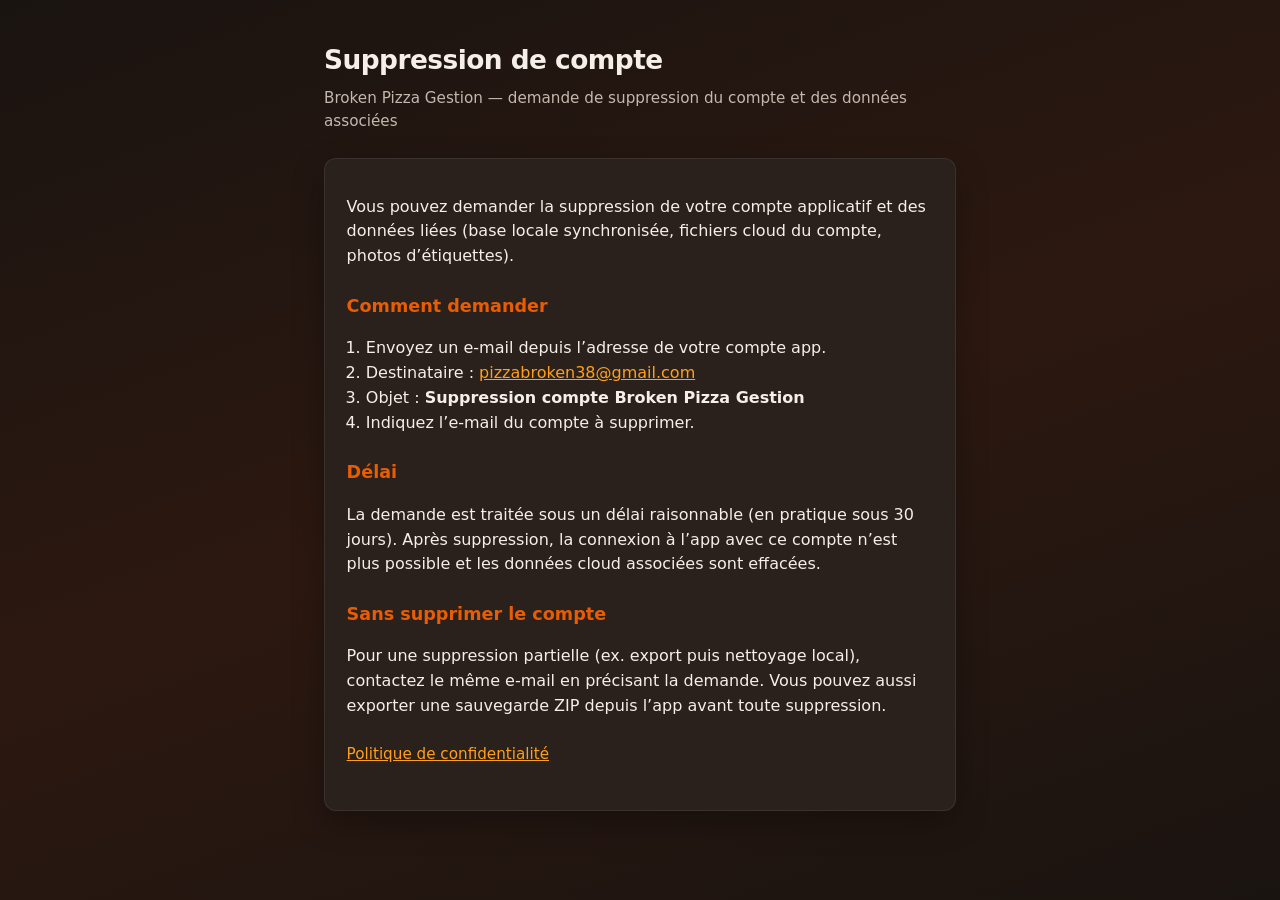
<file: delete-account.html>
<!DOCTYPE html>
<html lang="fr">
<head>
  <meta charset="utf-8" />
  <meta name="viewport" content="width=device-width, initial-scale=1" />
  <title>Suppression de compte — Broken Pizza Gestion</title>
  <link rel="stylesheet" href="./styles.css" />
  <style>
    main { max-width: 42rem; margin: 0 auto; padding: 2.5rem 1.25rem 4rem; }
    main h1 { margin: 0 0 0.35rem; }
    main h2 { font-size: 1.1rem; margin: 1.5rem 0 0.5rem; }
    main .sub { margin: 0 0 1.5rem; }
    main ol { padding-left: 1.2rem; }
    main .card { padding: 1.25rem 1.35rem; }
  </style>
</head>
<body>
  <main>
    <h1>Suppression de compte</h1>
    <p class="sub">Broken Pizza Gestion — demande de suppression du compte et des données associées</p>
    <div class="card">
      <p>
        Vous pouvez demander la suppression de votre compte applicatif et des données
        liées (base locale synchronisée, fichiers cloud du compte, photos d’étiquettes).
      </p>

      <h2>Comment demander</h2>
      <ol>
        <li>Envoyez un e-mail depuis l’adresse de votre compte app.</li>
        <li>Destinataire :
          <a href="mailto:pizzabroken38@gmail.com?subject=Suppression%20compte%20Broken%20Pizza%20Gestion">pizzabroken38@gmail.com</a>
        </li>
        <li>Objet : <strong>Suppression compte Broken Pizza Gestion</strong></li>
        <li>Indiquez l’e-mail du compte à supprimer.</li>
      </ol>

      <h2>Délai</h2>
      <p>
        La demande est traitée sous un délai raisonnable (en pratique sous 30 jours).
        Après suppression, la connexion à l’app avec ce compte n’est plus possible
        et les données cloud associées sont effacées.
      </p>

      <h2>Sans supprimer le compte</h2>
      <p>
        Pour une suppression partielle (ex. export puis nettoyage local), contactez
        le même e-mail en précisant la demande. Vous pouvez aussi exporter une
        sauvegarde ZIP depuis l’app avant toute suppression.
      </p>

      <p class="sub" style="margin-top:1.5rem">
        <a href="./privacy.html">Politique de confidentialité</a>
      </p>
    </div>
  </main>
</body>
</html>
</file>
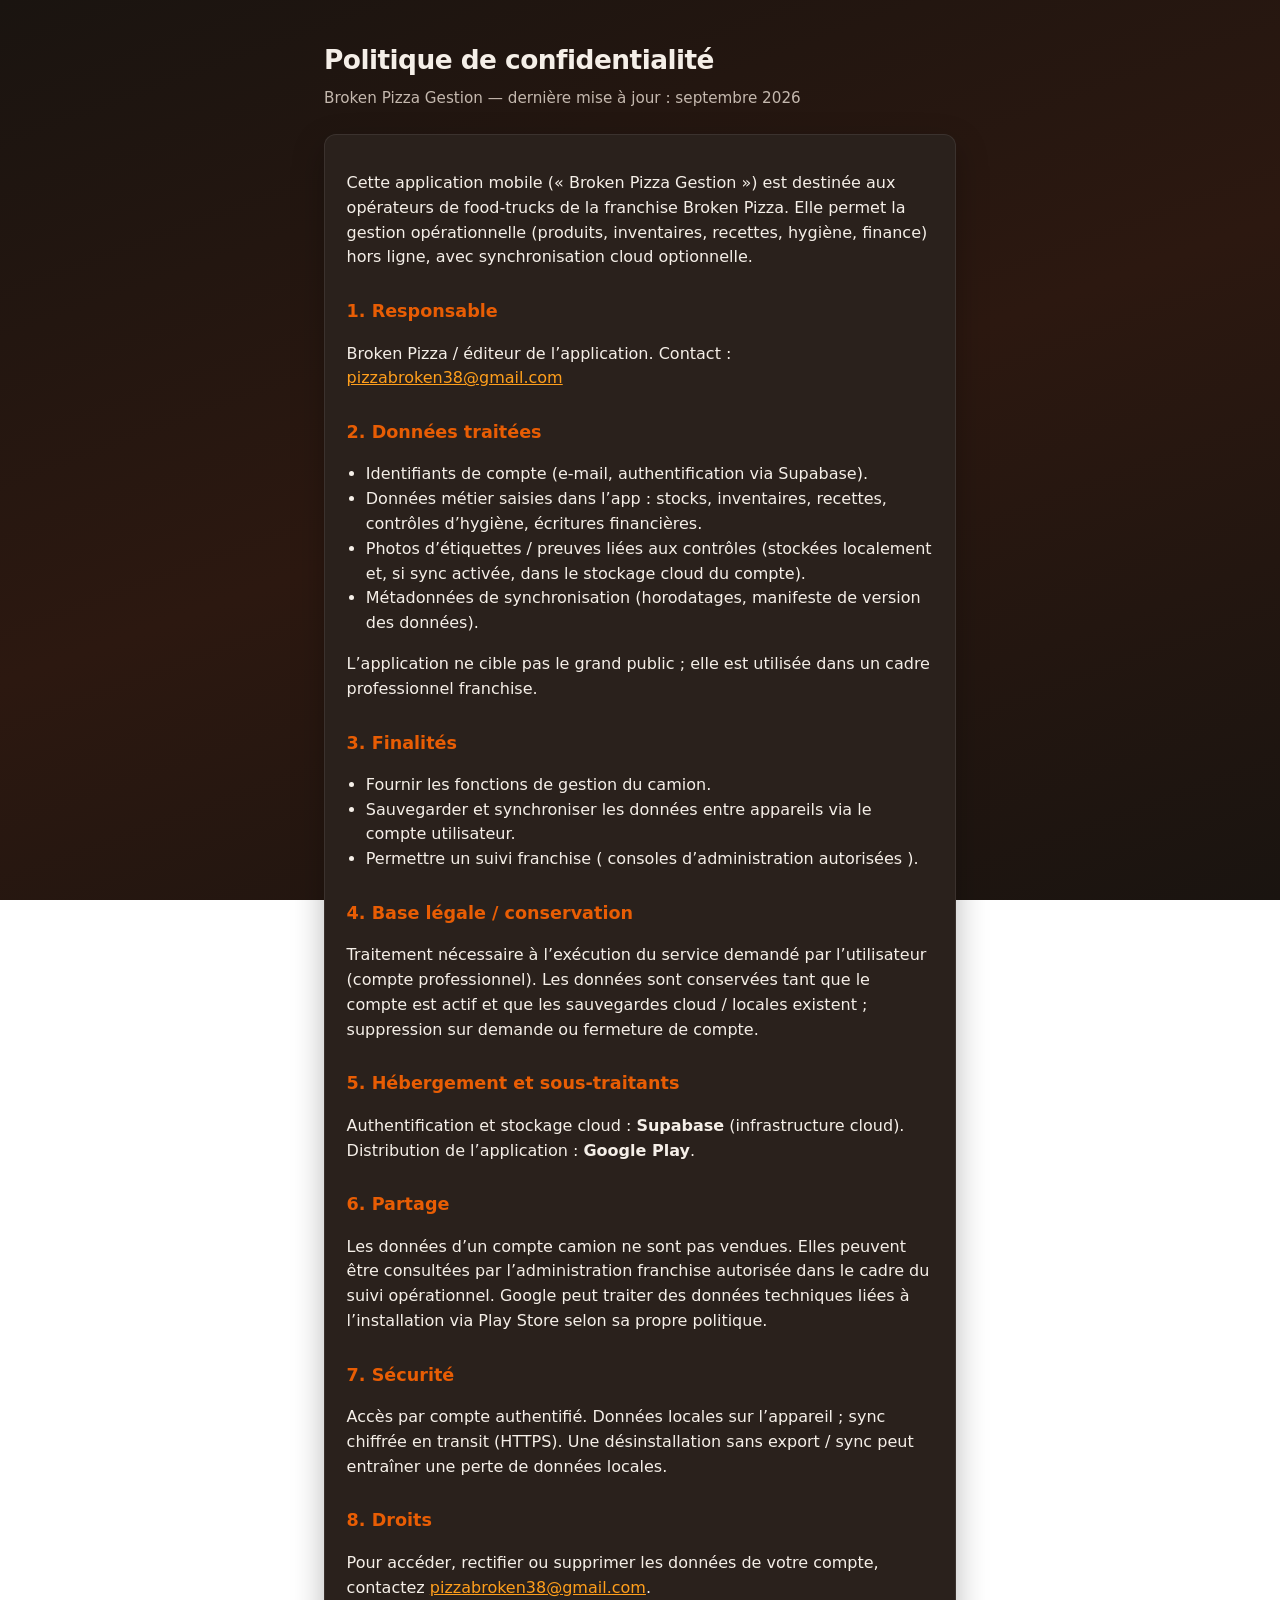
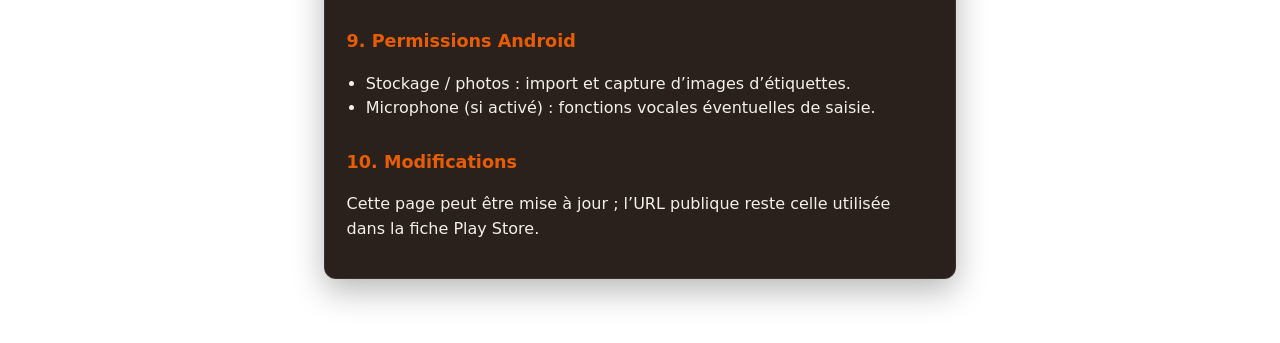
<file: privacy.html>
<!DOCTYPE html>
<html lang="fr">
<head>
  <meta charset="utf-8" />
  <meta name="viewport" content="width=device-width, initial-scale=1" />
  <title>Politique de confidentialité — Broken Pizza Gestion</title>
  <link rel="stylesheet" href="./styles.css" />
  <style>
    main {
      max-width: 42rem;
      margin: 0 auto;
      padding: 2.5rem 1.25rem 4rem;
    }
    main h1 { margin: 0 0 0.35rem; }
    main h2 { font-size: 1.1rem; margin: 1.75rem 0 0.5rem; }
    main .sub { margin: 0 0 1.5rem; }
    main ul { padding-left: 1.2rem; }
    main .card { padding: 1.25rem 1.35rem; }
  </style>
</head>
<body>
  <main>
    <h1>Politique de confidentialité</h1>
    <p class="sub">Broken Pizza Gestion — dernière mise à jour : septembre 2026</p>
    <div class="card">
      <p>
        Cette application mobile (« Broken Pizza Gestion ») est destinée aux opérateurs
        de food-trucks de la franchise Broken Pizza. Elle permet la gestion opérationnelle
        (produits, inventaires, recettes, hygiène, finance) hors ligne, avec synchronisation
        cloud optionnelle.
      </p>

      <h2>1. Responsable</h2>
      <p>
        Broken Pizza / éditeur de l’application. Contact :
        <a href="mailto:pizzabroken38@gmail.com">pizzabroken38@gmail.com</a>
      </p>

      <h2>2. Données traitées</h2>
      <ul>
        <li>Identifiants de compte (e-mail, authentification via Supabase).</li>
        <li>Données métier saisies dans l’app : stocks, inventaires, recettes, contrôles d’hygiène, écritures financières.</li>
        <li>Photos d’étiquettes / preuves liées aux contrôles (stockées localement et, si sync activée, dans le stockage cloud du compte).</li>
        <li>Métadonnées de synchronisation (horodatages, manifeste de version des données).</li>
      </ul>
      <p>L’application ne cible pas le grand public ; elle est utilisée dans un cadre professionnel franchise.</p>

      <h2>3. Finalités</h2>
      <ul>
        <li>Fournir les fonctions de gestion du camion.</li>
        <li>Sauvegarder et synchroniser les données entre appareils via le compte utilisateur.</li>
        <li>Permettre un suivi franchise ( consoles d’administration autorisées ).</li>
      </ul>

      <h2>4. Base légale / conservation</h2>
      <p>
        Traitement nécessaire à l’exécution du service demandé par l’utilisateur (compte
        professionnel). Les données sont conservées tant que le compte est actif et que
        les sauvegardes cloud / locales existent ; suppression sur demande ou fermeture de compte.
      </p>

      <h2>5. Hébergement et sous-traitants</h2>
      <p>
        Authentification et stockage cloud : <strong>Supabase</strong> (infrastructure cloud).
        Distribution de l’application : <strong>Google Play</strong>.
      </p>

      <h2>6. Partage</h2>
      <p>
        Les données d’un compte camion ne sont pas vendues. Elles peuvent être consultées
        par l’administration franchise autorisée dans le cadre du suivi opérationnel.
        Google peut traiter des données techniques liées à l’installation via Play Store
        selon sa propre politique.
      </p>

      <h2>7. Sécurité</h2>
      <p>
        Accès par compte authentifié. Données locales sur l’appareil ; sync chiffrée en transit (HTTPS).
        Une désinstallation sans export / sync peut entraîner une perte de données locales.
      </p>

      <h2>8. Droits</h2>
      <p>
        Pour accéder, rectifier ou supprimer les données de votre compte, contactez
        <a href="mailto:pizzabroken38@gmail.com">pizzabroken38@gmail.com</a>.
      </p>

      <h2>9. Permissions Android</h2>
      <ul>
        <li>Stockage / photos : import et capture d’images d’étiquettes.</li>
        <li>Microphone (si activé) : fonctions vocales éventuelles de saisie.</li>
      </ul>

      <h2>10. Modifications</h2>
      <p>
        Cette page peut être mise à jour ; l’URL publique reste celle utilisée dans la fiche Play Store.
      </p>
    </div>
  </main>
</body>
</html>
</file>
<file: styles.css>
:root {
  --bg: #1a1410;
  --bg-mid: #2c1810;
  --ink: #f5efe8;
  --muted: #c4b8ae;
  --card: #2a211c;
  --line: rgba(255, 255, 255, 0.08);
  --accent: #e85d04;
  --accent-soft: #ff9f1c;
  --surface: #231c17;
  --surface-hover: #3a2a22;
  --ok: #5ecf8a;
  --warn: #f0a35a;
  --bad: #ff7a8a;
  font-family: "Segoe UI", system-ui, sans-serif;
}

* { box-sizing: border-box; }

body {
  margin: 0;
  min-height: 100vh;
  background: linear-gradient(160deg, var(--bg) 0%, var(--bg-mid) 50%, var(--bg) 100%);
  background-attachment: fixed;
  color: var(--ink);
  line-height: 1.55;
}

a { color: var(--accent-soft); }

.wrap.desktop {
  max-width: 1180px;
  margin: 0 auto;
  padding: 28px 28px 56px;
}

header {
  display: flex;
  align-items: center;
  justify-content: space-between;
  gap: 12px;
  margin-bottom: 22px;
}

h1 {
  margin: 0;
  font-size: 1.65rem;
  letter-spacing: -0.02em;
  color: var(--ink);
}

h2 {
  color: var(--accent);
}

.sub {
  margin: 4px 0 0;
  color: var(--muted);
  font-size: 0.95rem;
}

.card {
  background: var(--card);
  border: 1px solid var(--line);
  border-radius: 12px;
  padding: 20px;
  box-shadow: 0 12px 32px rgba(0, 0, 0, 0.28);
}

.login-card { max-width: 420px; margin: 48px auto 0; }

label {
  display: block;
  margin-top: 12px;
  font-size: 0.9rem;
  color: var(--muted);
}

input[type="email"],
input[type="password"],
input[type="text"] {
  width: 100%;
  margin-top: 6px;
  padding: 11px 12px;
  border: 1px solid var(--line);
  border-radius: 10px;
  font-size: 1rem;
  background: var(--surface);
  color: var(--ink);
}

input[type="email"]:focus,
input[type="password"]:focus,
input[type="text"]:focus,
input[type="search"]:focus,
select:focus {
  outline: 1px solid var(--accent);
  border-color: var(--accent);
}

button {
  cursor: pointer;
  border: 0;
  border-radius: 10px;
  padding: 10px 16px;
  font-size: 0.95rem;
  background: var(--accent);
  color: #fff;
}

button.secondary {
  background: transparent;
  color: var(--ink);
  border: 1px solid var(--line);
}

button.secondary:hover {
  background: var(--surface-hover);
}

button:disabled { opacity: 0.55; cursor: not-allowed; }

.row, .toolbar {
  display: flex;
  gap: 12px;
  flex-wrap: wrap;
  align-items: center;
}

.toolbar { margin-bottom: 14px; }

.chk {
  display: inline-flex;
  align-items: center;
  gap: 8px;
  margin: 0;
  color: var(--ink);
  font-size: 0.92rem;
}

.err { color: var(--bad); margin-top: 10px; white-space: pre-wrap; }
.ok { color: var(--ok); }
.hidden { display: none !important; }

.table-wrap { padding: 0; overflow: hidden; }

.truck-table {
  width: 100%;
  border-collapse: collapse;
}

.truck-table th,
.truck-table td {
  text-align: left;
  padding: 14px 16px;
  border-bottom: 1px solid var(--line);
  vertical-align: middle;
}

.truck-table th {
  font-size: 0.82rem;
  text-transform: uppercase;
  letter-spacing: 0.04em;
  color: var(--muted);
  background: var(--surface);
}

.truck-table tbody tr {
  cursor: pointer;
  transition: background 0.12s ease;
}

.truck-table tbody tr:hover { background: var(--surface-hover); }

.truck-table .name {
  font-weight: 650;
  font-size: 1.02rem;
}

.truck-table .meta {
  color: var(--muted);
  font-size: 0.85rem;
}

.badge {
  display: inline-block;
  padding: 4px 9px;
  border-radius: 999px;
  font-size: 0.78rem;
  font-weight: 600;
}

.badge.ok { background: rgba(94, 207, 138, 0.15); color: var(--ok); }
.badge.warn { background: rgba(240, 163, 90, 0.18); color: var(--warn); }
.badge.bad { background: rgba(255, 122, 138, 0.18); color: var(--bad); }
.badge.mute { background: rgba(255, 255, 255, 0.06); color: var(--muted); }

.bilan-grid {
  display: grid;
  grid-template-columns: 1.2fr 1fr;
  gap: 16px;
}

.kpi-grid {
  display: grid;
  grid-template-columns: 1fr 1fr;
  gap: 12px;
}

.kpi {
  background: var(--surface);
  border: 1px solid var(--line);
  border-radius: 12px;
  padding: 14px 16px;
}

.kpi .label {
  color: var(--muted);
  font-size: 0.85rem;
  margin-bottom: 6px;
}

.kpi .value {
  font-size: 1.35rem;
  font-weight: 700;
  letter-spacing: -0.02em;
  color: var(--ink);
}

.kpi .hint {
  margin-top: 4px;
  color: var(--muted);
  font-size: 0.82rem;
}

.info-row {
  display: grid;
  grid-template-columns: 150px 1fr;
  gap: 8px;
  padding: 7px 0;
  border-bottom: 1px solid var(--line);
  font-size: 0.95rem;
}

.info-row span { color: var(--muted); }
.info-row strong { font-weight: 600; word-break: break-word; color: var(--ink); }

.progress-bar {
  margin-top: 12px;
  height: 6px;
  border-radius: 999px;
  background: rgba(255, 255, 255, 0.08);
  overflow: hidden;
}

.progress-bar > div {
  height: 100%;
  width: 40%;
  background: var(--accent);
  animation: pulse 1.1s ease-in-out infinite;
}

@keyframes pulse {
  0% { transform: translateX(-120%); }
  100% { transform: translateX(280%); }
}

.details-head {
  display: flex;
  justify-content: space-between;
  gap: 16px;
  align-items: flex-start;
  margin-bottom: 14px;
}

.counts-strip {
  display: flex;
  flex-wrap: wrap;
  gap: 8px;
  justify-content: flex-end;
}

.counts-strip span {
  background: var(--surface);
  border: 1px solid var(--line);
  border-radius: 999px;
  padding: 4px 10px;
  font-size: 0.82rem;
  color: var(--muted);
}

.tabs {
  display: flex;
  flex-wrap: wrap;
  gap: 8px;
  margin-bottom: 14px;
}

.tab-btn {
  background: transparent;
  color: var(--ink);
  border: 1px solid var(--line);
}

.tab-btn.active {
  background: var(--accent);
  color: #fff;
  border-color: var(--accent);
}

.toolbar.tight { margin-bottom: 12px; }

.seg {
  display: inline-flex;
  border: 1px solid var(--line);
  border-radius: 10px;
  overflow: hidden;
}

.seg-btn {
  border-radius: 0;
  background: transparent;
  color: var(--ink);
  border: 0;
  border-right: 1px solid var(--line);
}

.seg-btn:last-child { border-right: 0; }

.seg-btn.active {
  background: rgba(232, 93, 4, 0.2);
  color: var(--accent-soft);
  font-weight: 650;
}

select,
input[type="search"] {
  padding: 9px 11px;
  border: 1px solid var(--line);
  border-radius: 10px;
  font-size: 0.92rem;
  background: var(--surface);
  color: var(--ink);
}

input[type="search"] { min-width: 180px; }

.table-wrap.plain {
  border: 1px solid var(--line);
  border-radius: 12px;
  overflow: auto;
  max-height: 62vh;
  background: var(--card);
}

.data-table {
  width: 100%;
  border-collapse: collapse;
  font-size: 0.92rem;
}

.data-table th,
.data-table td {
  padding: 10px 12px;
  border-bottom: 1px solid var(--line);
  text-align: left;
  vertical-align: top;
}

.data-table th {
  position: sticky;
  top: 0;
  background: var(--surface);
  color: var(--muted);
  font-size: 0.78rem;
  text-transform: uppercase;
  letter-spacing: 0.04em;
  z-index: 1;
}

.data-table .num { text-align: right; font-variant-numeric: tabular-nums; white-space: nowrap; }
.data-table .meta { color: var(--muted); font-size: 0.85rem; }
.data-table tr.row-warn { background: rgba(255, 122, 138, 0.1); }

.pager {
  display: flex;
  align-items: center;
  gap: 12px;
  margin-top: 12px;
}

.split-pane {
  display: grid;
  grid-template-columns: 280px 1fr;
  gap: 14px;
}

.side-list { padding: 14px; }

.side-scroll {
  max-height: 62vh;
  overflow: auto;
  display: flex;
  flex-direction: column;
  gap: 6px;
}

.side-item {
  text-align: left;
  background: var(--surface);
  color: var(--ink);
  border: 1px solid transparent;
  display: flex;
  flex-direction: column;
  gap: 2px;
  padding: 10px 12px;
}

.side-item.active {
  border-color: var(--accent);
  background: rgba(232, 93, 4, 0.18);
}

.photo-grid {
  display: grid;
  grid-template-columns: repeat(auto-fill, minmax(160px, 1fr));
  gap: 12px;
}

.photo-card {
  display: block;
  text-decoration: none;
  color: inherit;
  border: 1px solid var(--line);
  border-radius: 12px;
  overflow: hidden;
  background: var(--card);
}

.photo-card img {
  width: 100%;
  height: 140px;
  object-fit: cover;
  display: block;
  background: var(--surface);
}

.photo-missing {
  height: 140px;
  display: grid;
  place-items: center;
  color: var(--muted);
  background: var(--surface);
}

.photo-meta {
  padding: 8px 10px;
  display: flex;
  flex-direction: column;
  gap: 2px;
  font-size: 0.85rem;
}

.photo-meta span { color: var(--muted); }

.truck-table tbody tr.row-alert { background: rgba(255, 122, 138, 0.1); }
.truck-table tbody tr.row-alert:hover { background: rgba(255, 122, 138, 0.16); }

.alerts-stack { display: flex; flex-direction: column; gap: 8px; }

.alert-banner {
  border-radius: 10px;
  padding: 10px 14px;
  font-size: 0.92rem;
  border: 1px solid var(--line);
}

.alert-banner.bad {
  background: rgba(255, 122, 138, 0.14);
  border-color: rgba(255, 122, 138, 0.35);
  color: var(--bad);
  font-weight: 600;
}

.alert-banner.ok {
  background: rgba(94, 207, 138, 0.12);
  border-color: rgba(94, 207, 138, 0.3);
  color: var(--ok);
}

.alert-banner.mute {
  background: rgba(255, 255, 255, 0.04);
  color: var(--muted);
}

@media (max-width: 900px) {
  .bilan-grid, .kpi-grid, .split-pane { grid-template-columns: 1fr; }
  .wrap.desktop { padding: 18px; }
  .details-head { flex-direction: column; }
}
</file>
